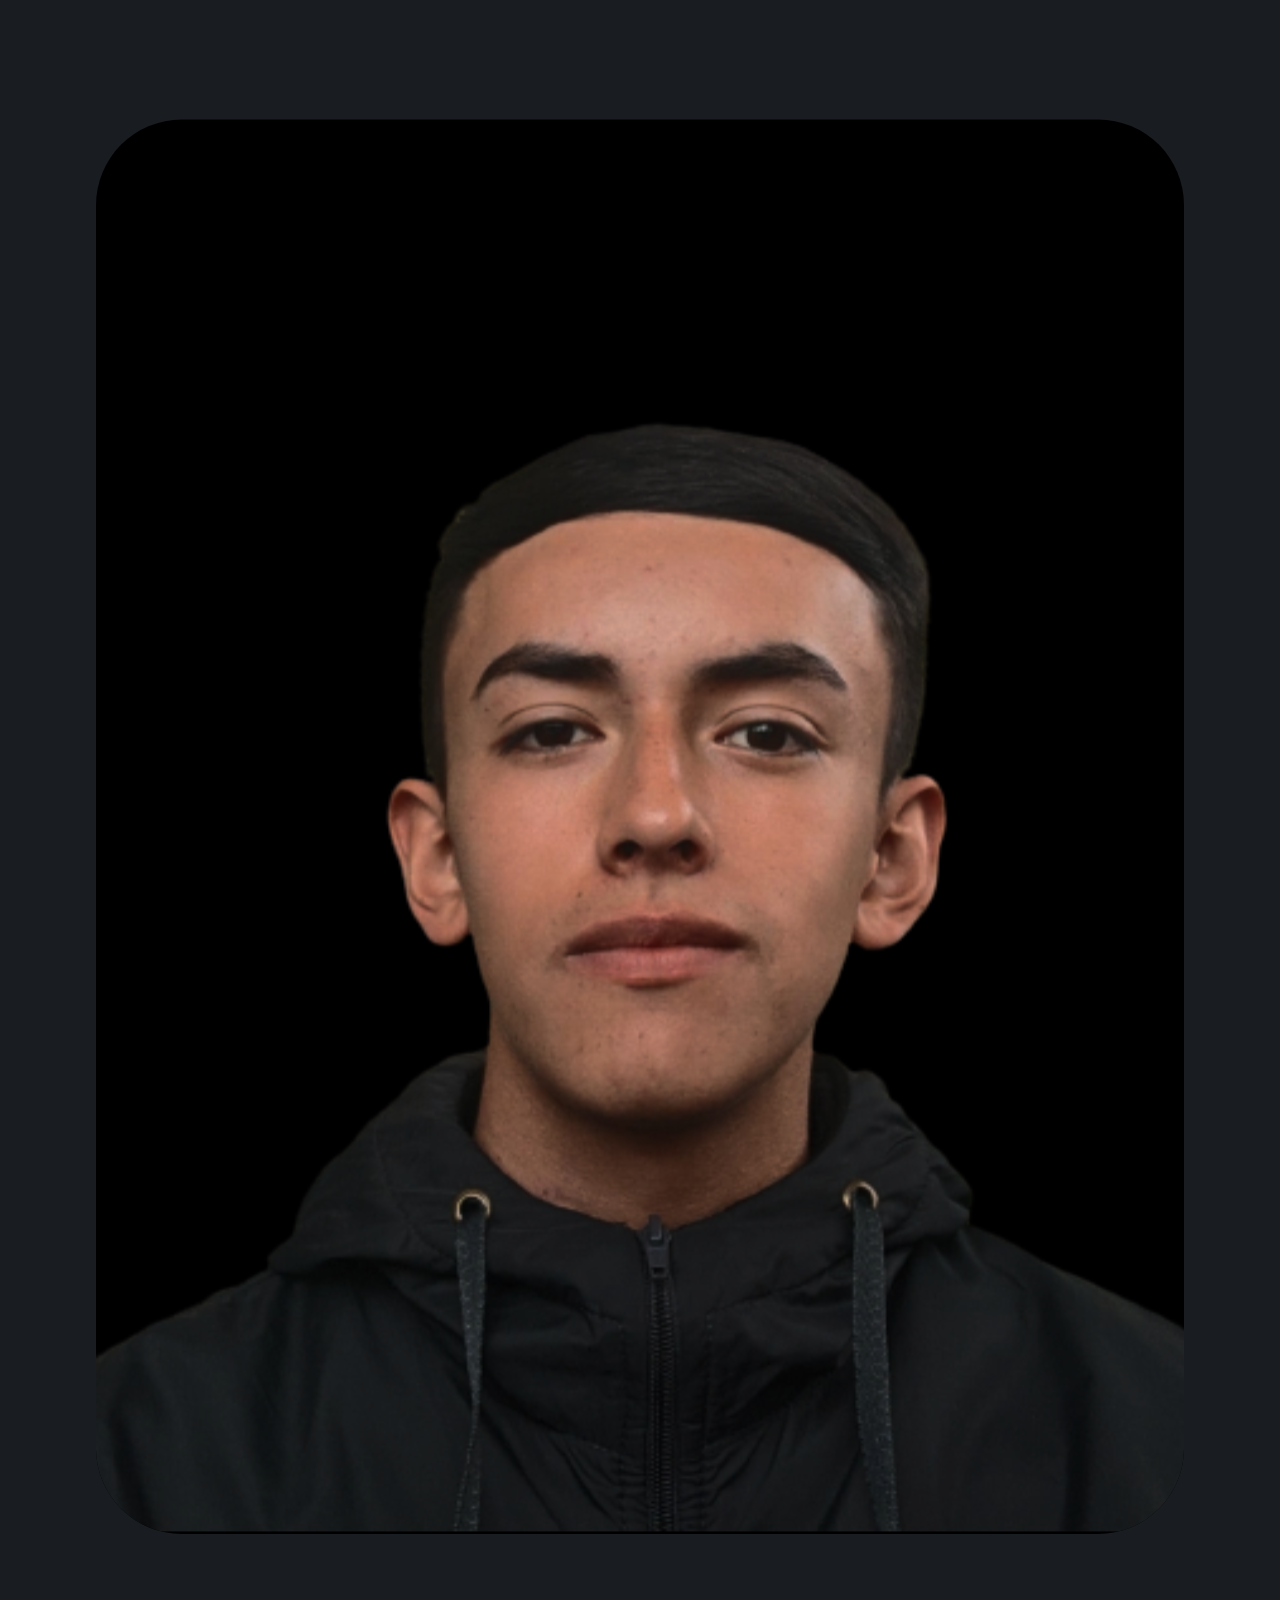
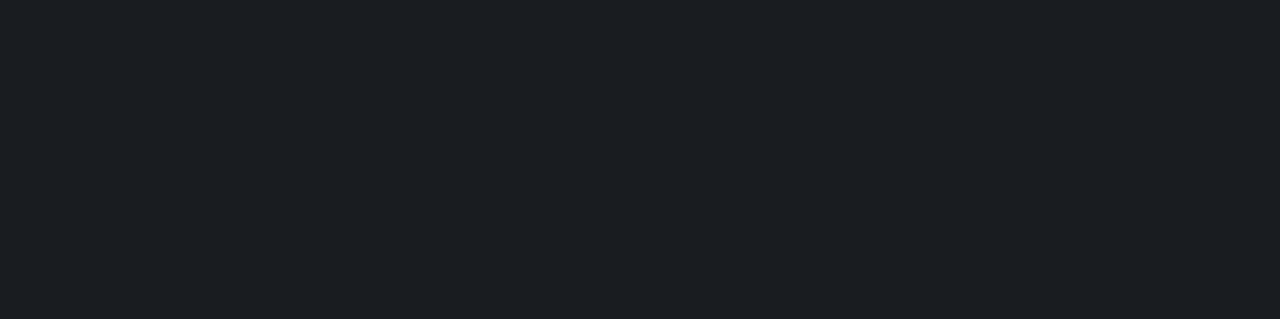
<file: index.html>
<!DOCTYPE html>
<html lang="en">
  <head>
    <meta charset="UTF-8" />
    <meta name="viewport" content="width=device-width, initial-scale=1.0" />
    <title>Mi Portafolio</title>
    <link rel="icon" href="medios/maletin.ico"/>
    <link
      href="https://cdn.jsdelivr.net/npm/bootstrap@5.3.1/dist/css/bootstrap.min.css"
      rel="stylesheet"
      integrity="sha384-4bw+/aepP/YC94hEpVNVgiZdgIC5+VKNBQNGCHeKRQN+PtmoHDEXuppvnDJzQIu9"
      crossorigin="anonymous"
    />
    <link href="https://cdn.jsdelivr.net/npm/bootstrap@5.3.1/dist/css/bootstrap.min.css" rel="stylesheet" integrity="sha384-4bw+/aepP/YC94hEpVNVgiZdgIC5+VKNBQNGCHeKRQN+PtmoHDEXuppvnDJzQIu9" crossorigin="anonymous">
    <link href="https://unpkg.com/aos@2.3.1/dist/aos.css" rel="stylesheet">
    <link id="fileCss" rel="stylesheet" href="css/style.css" />
  </head>
  <body>

    <section>

<!-- NAV PARA RESPONSIVE -->
      <nav class="navbar navbar-dark bg-dark fixed-top">
        <div class="container-fluid">
          <a class="navbar-brand" href="#">MI PORTAFOLIO</a>
          <button class="navbar-toggler" type="button" data-bs-toggle="offcanvas" data-bs-target="#offcanvasDarkNavbar" aria-controls="offcanvasDarkNavbar" aria-label="Toggle navigation">
            <span class="navbar-toggler-icon"></span>
          </button>
          <div class="offcanvas offcanvas-end text-bg-dark" tabindex="-1" id="offcanvasDarkNavbar" aria-labelledby="offcanvasDarkNavbarLabel">
            <div class="offcanvas-header">
              <h5 class="offcanvas-title" id="offcanvasDarkNavbarLabel">Franklin Cortés</h5>
              <button type="button" class="btn-close btn-close-white" data-bs-dismiss="offcanvas" aria-label="Close"></button>
            </div>
            <div class="offcanvas-body">
              <ul class="navbar-nav justify-content-end flex-grow-1 pe-3">
                <li class="nav-item">
                  <a class="nav-link active" aria-current="page" href="#">Home</a>
                </li>
                <li class="nav-item">
                  <a class="nav-link" href="sobre_mi.html">Sobre Mí</a>
                </li>
                <li class="nav-item">
                  <a class="nav-link" href="portafolio.html">Portafolio</a>
                </li>
                <li class="nav-item">
                  <a class="nav-link" href="contacto.html">Contacto</a>
                </li>
                <li class="nav-item dropdown">
                  <a class="nav-link dropdown-toggle" href="#" role="button" data-bs-toggle="dropdown" aria-expanded="false">
                    Cambiar tema
                  </a>
                  <ul class="dropdown-menu">
                    <li><button onclick="principal()" class="dropdown-item">Principal</a></li>
                    <li><button onclick="azul()" class="dropdown-item">Azul</a></li>
                    <li><button onclick="rojo()" class="dropdown-item">Rojo</a></li>
                      <li><button onclick="index_claro()" class="dropdown-item">Claro</a></li>
                  </ul>
                </li>


            </div>
          </div>
        </div>
      </nav>
<!-- FIN DE NAV PARA RESPONSIVE -->


      <div class="container-fluid ">
        
        <div class="row fila_home">
          <div class="col-xl-5 div_foto" data-aos="zoom-out" data-aos-duration="1500">
            <img src="medios/foto.svg" alt="foto personal" class="foto"/>
          </div>

          <div class="col-xl-6 info-home container-fluid" data-aos="fade-right">
            <h1>FRANKLIN CORTÉS.</h1>
            <h2>Desarrollador Web</h2>
            <p>
                Soy un desarrollador web junior ubicado en Bogotá, enfocado en diseñar y desarrollar experiencias limpias y amigables para el usuario. Mi objetivo principal es crear sitios web y aplicaciones que sean atractivos visualmente, fáciles de usar y proporcionen una experiencia positiva a los usuarios. Estoy apasionado por aprender nuevas tecnologías y técnicas de diseño para mejorar mis habilidades y mantenerme al tanto de las últimas tendencias en el mundo del desarrollo web.
            </p>
    
            <a href="sobre_mi.html">
              <button>
                <b>MÁS SOBRE MI</b>
              </button>
            </a>
          </div>

          <div class="botones">
            <!-- CAMBIAR TEMA O COLORES PROFESOR -->
            <div class="tema-color">
              <button class="open-panel" onclick="activarPanel()"><img src="medios/cambiar_tema.svg" alt=""></button>
              <div class="cont-colores">
                  <button onclick="principal()"></button>
                  <button onclick="index_claro()"></button>
              </div>
            </div>

<!-- FIN DE CAMBIAR TEMA O COLORES PROFESOR -->
            <a href="#"><img src="medios/home_hover.svg" alt="boton home" class="btn_medios"></a>
            <a href="sobre_mi.html"><img src="medios/sobremi_claro.svg" alt="boton sobre mi" class="btn_medios"></a>
            <a href="portafolio.html"><img src="medios/portafolio_claro.svg" alt="boton portafolio" class="btn_medios"></a>
            <a href="contacto.html"><img src="medios/contacto_claro.svg" alt="boton contacto" class="btn_medios"></a>
          </div>
        </div>

      </div>
    </section>


    <script src="https://cdn.jsdelivr.net/npm/bootstrap@5.3.1/dist/js/bootstrap.bundle.min.js" integrity="sha384-HwwvtgBNo3bZJJLYd8oVXjrBZt8cqVSpeBNS5n7C8IVInixGAoxmnlMuBnhbgrkm" crossorigin="anonymous"></script>
    <script src="https://unpkg.com/aos@2.3.1/dist/aos.js"></script>
    <script src="js/main.js"></script>

    
  </body>
</html>
</file>
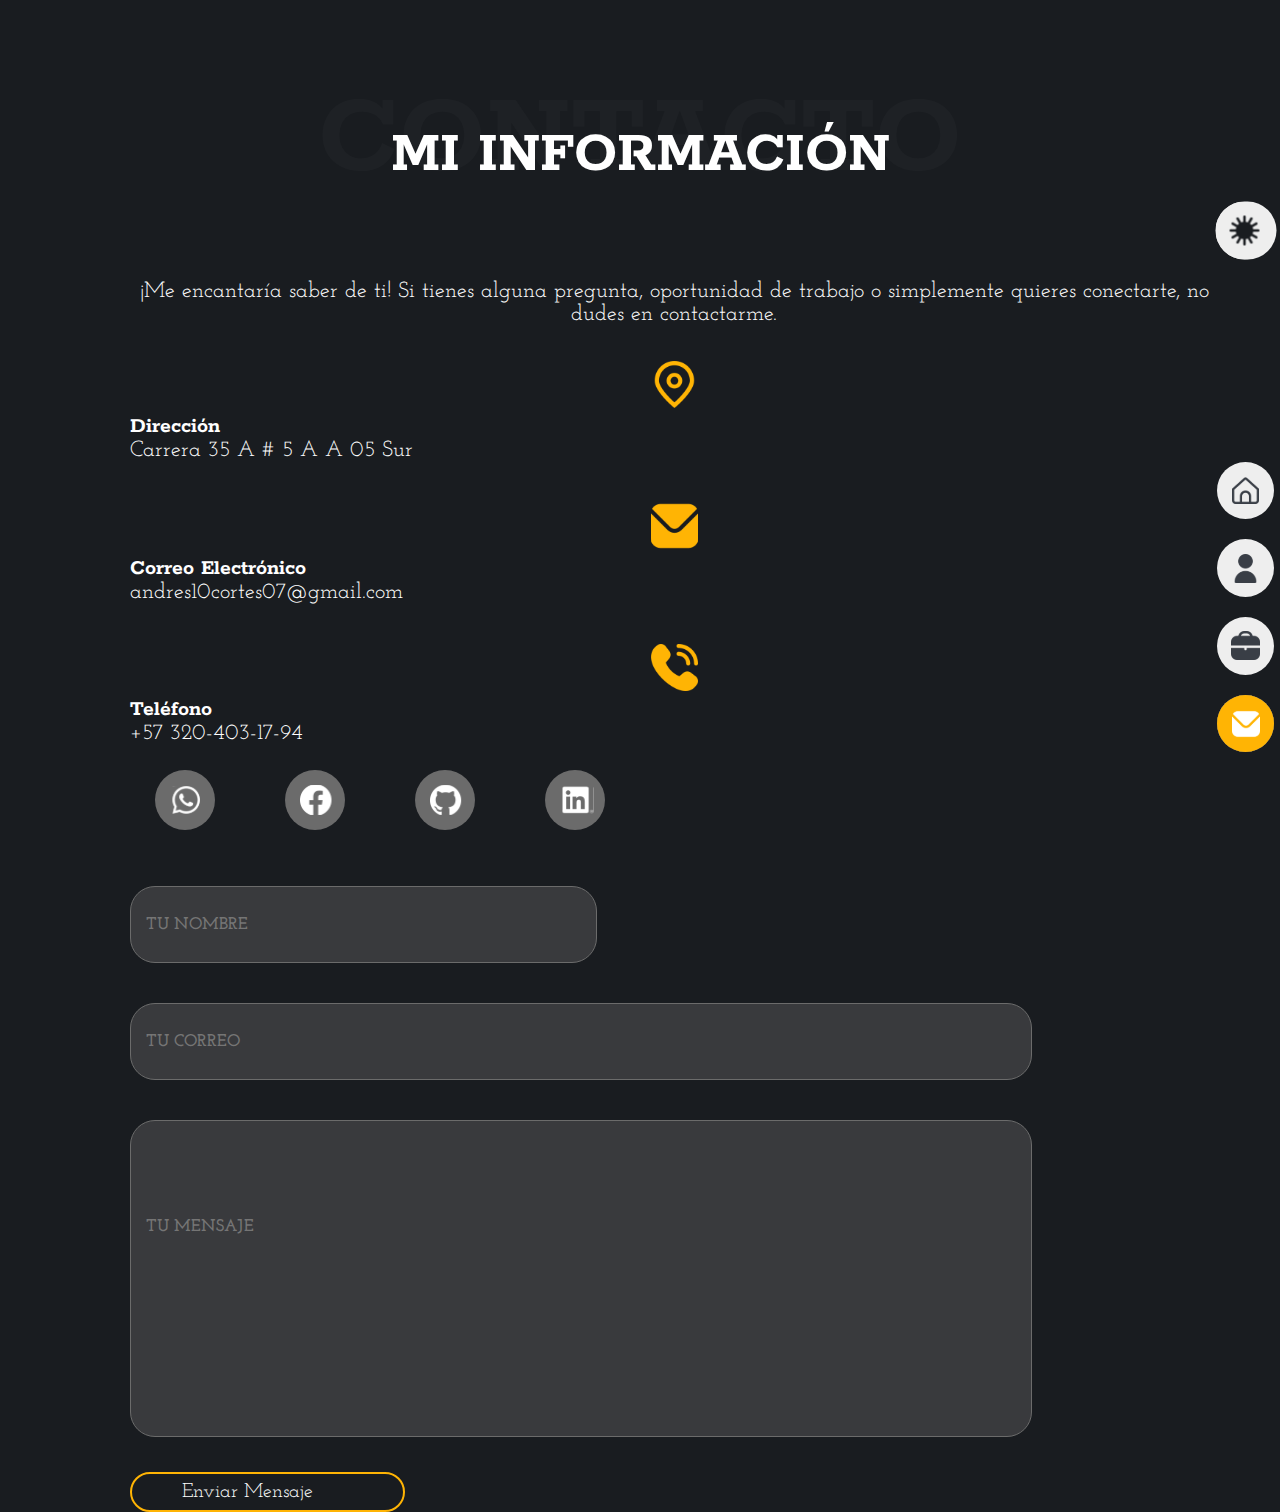
<file: contacto.html>
<!DOCTYPE html>
<html lang="en">
  <head>
    <meta charset="UTF-8" />
    <meta name="viewport" content="width=device-width, initial-scale=1.0" />
    <title>Mi Portafolio</title>
    <link rel="icon" href="medios/maletin.ico"/>
    <link
      href="https://cdn.jsdelivr.net/npm/bootstrap@5.3.1/dist/css/bootstrap.min.css"
      rel="stylesheet"
      integrity="sha384-4bw+/aepP/YC94hEpVNVgiZdgIC5+VKNBQNGCHeKRQN+PtmoHDEXuppvnDJzQIu9"
      crossorigin="anonymous"
    />
    <link href="https://cdn.jsdelivr.net/npm/bootstrap@5.3.1/dist/css/bootstrap.min.css" rel="stylesheet" integrity="sha384-4bw+/aepP/YC94hEpVNVgiZdgIC5+VKNBQNGCHeKRQN+PtmoHDEXuppvnDJzQIu9" crossorigin="anonymous">
    <link id="fileCss" rel="stylesheet" href="css/style.css" />
  </head>
  <body>

    
<!-- NAV PARA RESPONSIVE -->
<nav class="navbar navbar-dark bg-dark fixed-top">
  <div class="container-fluid">
    <a class="navbar-brand" href="#">MI PORTAFOLIO</a>
    <button class="navbar-toggler" type="button" data-bs-toggle="offcanvas" data-bs-target="#offcanvasDarkNavbar" aria-controls="offcanvasDarkNavbar" aria-label="Toggle navigation">
      <span class="navbar-toggler-icon"></span>
    </button>
    <div class="offcanvas offcanvas-end text-bg-dark" tabindex="-1" id="offcanvasDarkNavbar" aria-labelledby="offcanvasDarkNavbarLabel">
      <div class="offcanvas-header">
        <h5 class="offcanvas-title" id="offcanvasDarkNavbarLabel">Franklin Cortés</h5>
        <button type="button" class="btn-close btn-close-white" data-bs-dismiss="offcanvas" aria-label="Close"></button>
      </div>
      <div class="offcanvas-body">
        <ul class="navbar-nav justify-content-end flex-grow-1 pe-3">
          <li class="nav-item">
            <a class="nav-link" aria-current="page" href="index.html">Home</a>
          </li>
          <li class="nav-item">
            <a class="nav-link" href="sobre_mi.html">Sobre Mí</a>
          </li>
          <li class="nav-item">
            <a class="nav-link" href="portafolio.html">Portafolio</a>
          </li>
          <li class="nav-item">
            <a class="nav-link active" href="contacto.html">Contacto</a>
          </li>
          <li class="nav-item dropdown">
            <a class="nav-link dropdown-toggle" href="#" role="button" data-bs-toggle="dropdown" aria-expanded="false">
              Cambiar tema
            </a>
            <ul class="dropdown-menu">
              <li><button onclick="principal()" class="dropdown-item">Principal</a></li>
              <li><button onclick="azul()" class="dropdown-item">Azul</a></li>
              <li><button onclick="rojo()" class="dropdown-item">Rojo</a></li>
                <li><button onclick="contacto_claro()" class="dropdown-item">Claro</a></li>
            </ul>
          </li>
      </div>
    </div>
  </div>
</nav>
<!-- FIN DE NAV PARA RESPONSIVE -->


    <div class="container titulos">
      <h2 id="fondo">CONTACTO</h2>
      <h3 id="frente">MI INFORMACIÓN</h3>
    </div>

    <!-- Seccion para seccion de botones de navegacion -->
    <section>
      <div class="botones" style="margin-top: -200px; margin-left: 93.5%">
        <div class="tema-color">
          <button class="open-panel" onclick="activarPanel()"><img src="medios/cambiar_tema.svg" alt=""></button>
          <div class="cont-colores">
              <button onclick="principal()"></button>
              <button onclick="contacto_claro()"></button>
          </div>
        </div>

        <a href="index.html">
          <img
            src="medios/home_claro.svg"
            alt="boton home"
            class="btn_medios"
          />
        </a>

        <a href="sobre_mi.html">
          <img
            src="medios/sobremi_claro.svg"
            alt="boton sobre mi"
            class="btn_medios"
          />
        </a>

        <a href="portafolio.html">
          <img
            src="medios/portafolio_claro.svg"
            alt="boton portafolio"
            class="btn_medios"
          />
        </a>

        <img
          src="medios/contacto_hover.svg"
          alt="boton contacto"
          class="btn_medios"
        />
      </div>
    </section>

    <!-- Seccion de contacto -->
    <section class="contacto container-fluid">
      <div class="row">
        <div class="col-12 col-sm-12 col-md-5">
            <div class="row">
                <div class="col-12 col-sm-12 col-md-12">
                <p>¡Me encantaría saber de ti! Si tienes alguna pregunta, oportunidad
                de trabajo o simplemente quieres conectarte, no dudes en
                contactarme.</p>
                </div>
            </div>
            <div class="row filas_info">
                <div class="col-2 col-sm-2 col-md-2">
                    <img src="medios/ubicacion.svg" alt="">
                </div>
                <div class="col-10 col-sm-10 col-md-10 txt_info">
                    <h4>Dirección</h4>
                    <p>Carrera 35 A # 5 A A 05 Sur</p>
                </div>
            </div>
            <div class="row filas_info">
                <div class="col-2 col-sm-2 col-md-2">
                    <img src="medios/mail.svg" alt="">
                </div>
                <div class="col-10 col-sm-10 col-md-10 txt_info">
                    <h4>Correo Electrónico</h4>
                    <p>andres10cortes07@gmail.com</p>
                </div>
            </div>
            <div class="row filas_info">
                <div class="col-2 col-sm-2 col-md-2">
                    <img src="medios/telefono.svg" alt="">
                </div>
                <div class="col-10 col-sm-10 col-md-10 txt_info">
                    <h4>Teléfono</h4>
                    <p>+57 320-403-17-94</p>
                </div>
            </div>

            <div class="row">
                <div class="col-12 col-sm-12 col-md-12 redes">
                    <a href="https://wa.link/a8g7vl" target="_blank"><img src="medios/whatsapp.svg" alt=""></a>
                    <a href="https://www.facebook.com/profile.php?id=100091827021240&mibextid=ZbWKwL" target="_blank"><img src="medios/facebook.svg" alt=""></a>
                    <a href="https://github.com/andres10cortes07" target="_blank"><img src="medios/github.svg" alt=""></a>
                    <a href="https://linkedin.com/in/franklin-cortés-840a2318b" target="_blank"><img src="medios/linkedin.svg" alt=""></a>
                </div>
            </div>
        </div>

        <div class="col-12 col-sm-12 col-md-7">
          <div class="row">
            <div class="col-12 col-md-12 form_cntn">
              <form action="https://formspree.io/f/mrgnpbpr" method="POST">
                <input type="text" placeholder="TU NOMBRE" name="nombre" class="nombre_form" required>
                <input type="email" placeholder="TU CORREO" name="correo" class="correo" required>
                <input type="textarea" placeholder="TU MENSAJE" name="mensaje" class="mensaje" required>
                <button type="submit">Enviar Mensaje</button>
                <input type="hidden" name="_next" value="https://andres10cortes07.github.io/MiPortafolio/">
                <input type="hidden" name="_captcha" value="false">
              </form>
            </div>
          </div>
        </div>
      </div>

    </section>
    <script src="https://cdn.jsdelivr.net/npm/bootstrap@5.3.1/dist/js/bootstrap.bundle.min.js" integrity="sha384-HwwvtgBNo3bZJJLYd8oVXjrBZt8cqVSpeBNS5n7C8IVInixGAoxmnlMuBnhbgrkm" crossorigin="anonymous"></script>
    <script src="https://unpkg.com/aos@2.3.1/dist/aos.js"></script>
    <script src="js/main.js"></script>
  </body>
</html>
</file>
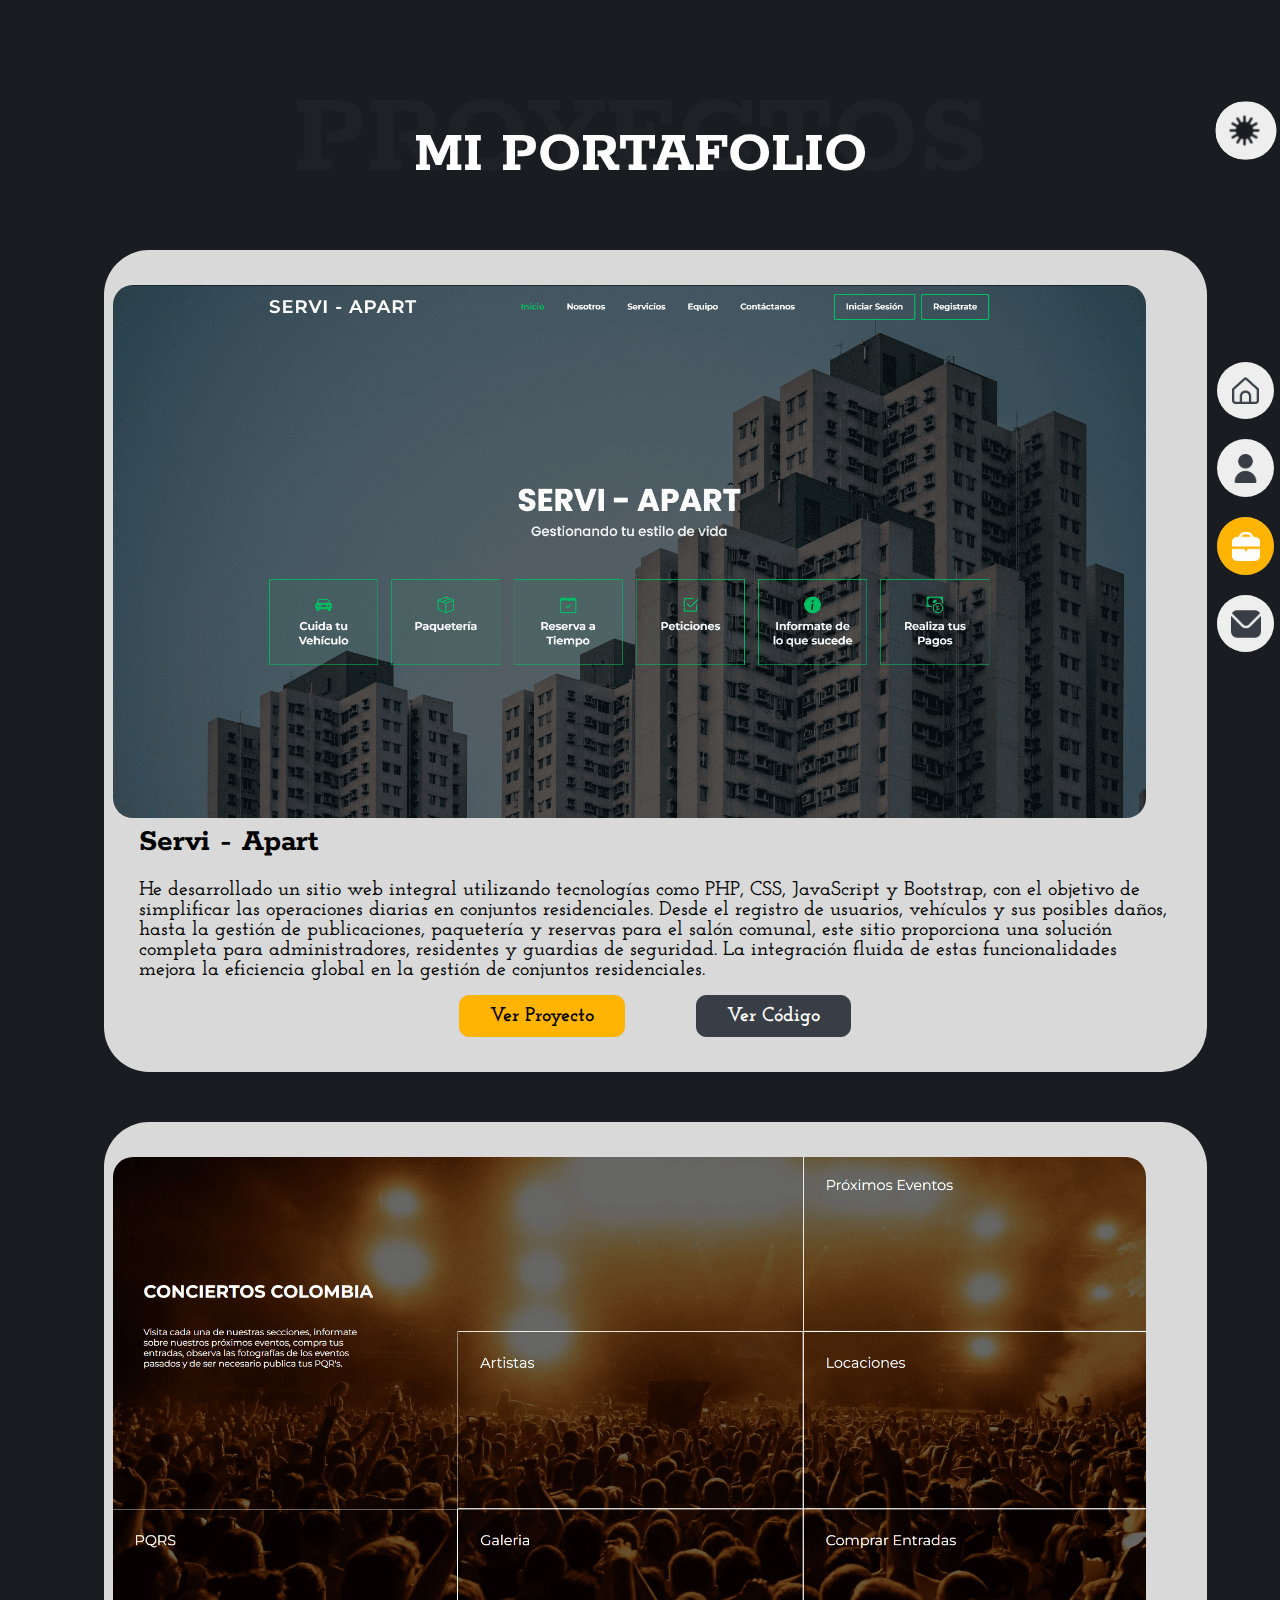
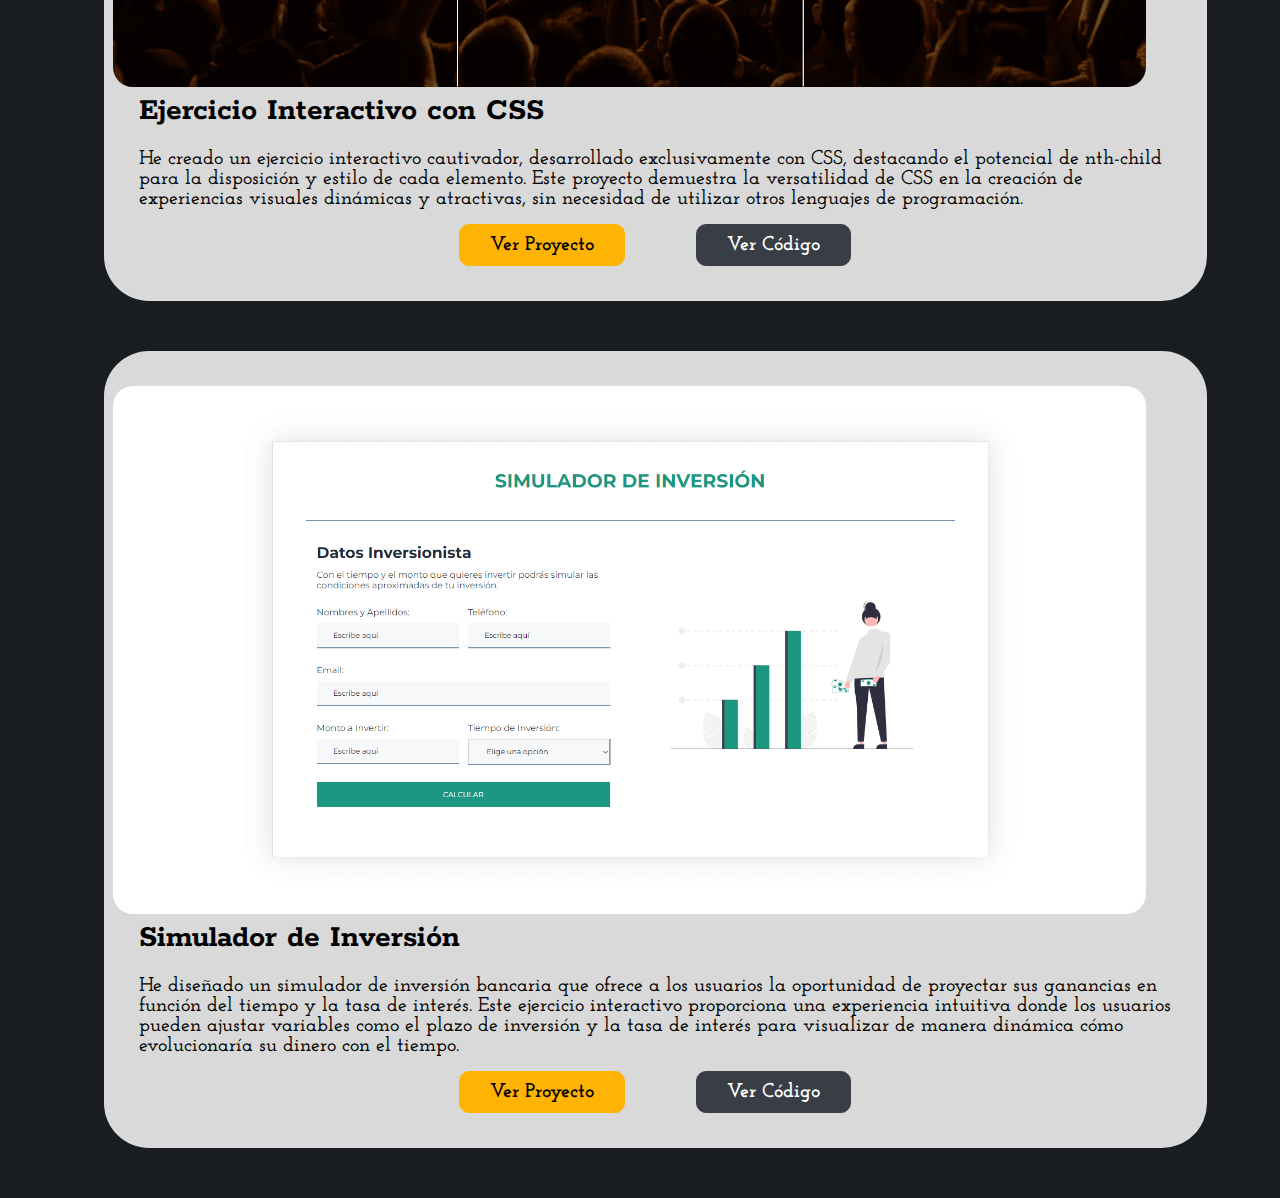
<file: portafolio.html>
<!DOCTYPE html>
<html lang="en">
  <head>
    <meta charset="UTF-8" />
    <meta name="viewport" content="width=device-width, initial-scale=1.0" />
    <title>Mi Portafolio</title>
    <link rel="icon" href="medios/maletin.ico"/>
    <link
      href="https://cdn.jsdelivr.net/npm/bootstrap@5.3.1/dist/css/bootstrap.min.css"
      rel="stylesheet"
      integrity="sha384-4bw+/aepP/YC94hEpVNVgiZdgIC5+VKNBQNGCHeKRQN+PtmoHDEXuppvnDJzQIu9"
      crossorigin="anonymous"
    />
    <link href="https://cdn.jsdelivr.net/npm/bootstrap@5.3.1/dist/css/bootstrap.min.css" rel="stylesheet" integrity="sha384-4bw+/aepP/YC94hEpVNVgiZdgIC5+VKNBQNGCHeKRQN+PtmoHDEXuppvnDJzQIu9" crossorigin="anonymous">
    <link id="fileCss" rel="stylesheet" href="css/style.css" />
    
  </head>
  <body>

    <!-- NAV PARA RESPONSIVE -->
<nav class="navbar navbar-dark bg-dark fixed-top">
  <div class="container-fluid">
    <a class="navbar-brand" href="#">MI PORTAFOLIO</a>
    <button class="navbar-toggler" type="button" data-bs-toggle="offcanvas" data-bs-target="#offcanvasDarkNavbar" aria-controls="offcanvasDarkNavbar" aria-label="Toggle navigation">
      <span class="navbar-toggler-icon"></span>
    </button>
    <div class="offcanvas offcanvas-end text-bg-dark" tabindex="-1" id="offcanvasDarkNavbar" aria-labelledby="offcanvasDarkNavbarLabel">
      <div class="offcanvas-header">
        <h5 class="offcanvas-title" id="offcanvasDarkNavbarLabel">Franklin Cortés</h5>
        <button type="button" class="btn-close btn-close-white" data-bs-dismiss="offcanvas" aria-label="Close"></button>
      </div>
      <div class="offcanvas-body">
        <ul class="navbar-nav justify-content-end flex-grow-1 pe-3">
          <li class="nav-item">
            <a class="nav-link" aria-current="page" href="index.html">Home</a>
          </li>
          <li class="nav-item">
            <a class="nav-link" href="sobre_mi.html">Sobre Mí</a>
          </li>
          <li class="nav-item">
            <a class="nav-link active" href="portafolio.html">Portafolio</a>
          </li>
          <li class="nav-item">
            <a class="nav-link" href="contacto.html">Contacto</a>
          </li>
          <li class="nav-item dropdown">
            <a class="nav-link dropdown-toggle" href="#" role="button" data-bs-toggle="dropdown" aria-expanded="false">
              Cambiar tema
            </a>
            <ul class="dropdown-menu">
              <li><button onclick="principal()" class="dropdown-item">Principal</a></li>
              <li><button onclick="azul()" class="dropdown-item">Azul</a></li>
              <li><button onclick="rojo()" class="dropdown-item">Rojo</a></li>
                <li><button onclick="portafolio_claro()" class="dropdown-item">Claro</a></li>
            </ul>
          </li>
      </div>
    </div>
  </div>
</nav>
<!-- FIN DE NAV PARA RESPONSIVE -->


    <div class="container titulos">
      <h2 id="fondo">PROYECTOS</h2>
      <h3 id="frente">MI PORTAFOLIO</h3>
    </div>
    
    <!-- Seccion para seccion de botones de navegacion -->
    <section>
      <div class="botones" style="margin-top: -300px; margin-left: 93.5%">
        <div class="tema-color">
          <button class="open-panel" onclick="activarPanel()"><img src="medios/cambiar_tema.svg" alt=""></button>
          <div class="cont-colores">
              <button onclick="principal()"></button>
              <button onclick="portafolio_claro()"></button>
          </div>
        </div>
        

        <a href="index.html">
        <img src="medios/home_claro.svg" alt="boton home" class="btn_medios" />
        </a>

        <a href="sobre_mi.html">
        <img src="medios/sobremi_claro.svg" alt="boton sobre mi" class="btn_medios"/>
        </a>

        <a href="#">
        <img src="medios/portafolio_hover.svg" alt="boton portafolio" class="btn_medios"/>
        </a>

        <a href="contacto.html">
        <img src="medios/contacto_claro.svg" alt="boton contacto" class="btn_medios"/>
        </a>

      </div>
    </section>

    <!-- Seccion de proyectos -->
    <section class="portafolio container-fluid">
      <div class="row linea1 d-flex">
        <div class="col-12">
          <div class="fila row align-items-center">
            <div class="col-12 col-sm-12 col-md-12 col-lg-5 col-xl-5" >
              <img src="medios/servi.png" alt="">
            </div>
            <div class="col-12 col-sm-12 col-md-12 col-lg-7 col-xl-7 text-start">
              <h3>Servi - Apart</h3>
              <p>He desarrollado un sitio web integral utilizando tecnologías como PHP, CSS, JavaScript y Bootstrap, 
                con el objetivo de simplificar las operaciones diarias en conjuntos residenciales. Desde el registro 
                de usuarios, vehículos y sus posibles daños, hasta la gestión de publicaciones, paquetería y reservas para el salón comunal, 
                este sitio proporciona una solución completa para administradores, residentes y guardias de seguridad. 
                La integración fluida de estas funcionalidades mejora la eficiencia global en la gestión de conjuntos residenciales.</p>
              
                <a href="http://servi-apart.byethost24.com/" target="_blank"><button class="v_pro">Ver Proyecto</button></a>
                <a href="https://github.com/25031000/servi-apart" target="_blank"><button class="v_cod">Ver Código</button></a>
            </div>
          </div>

          <div class="fila row align-items-center">
            <div class="col-12 col-sm-12 col-md-12 col-lg-5 col-xl-5" >
              <img src="medios/conciertos.png" alt="">
            </div>
            <div class="col-12 col-sm-12 col-md-12 col-lg-7 col-xl-7 text-start">
              <h3>Ejercicio Interactivo con CSS</h3>
              <p>He creado un ejercicio interactivo cautivador, desarrollado exclusivamente con CSS, 
                destacando el potencial de nth-child para la disposición y estilo de cada elemento. 
                Este proyecto demuestra la versatilidad de CSS en la creación de experiencias visuales 
                dinámicas y atractivas, sin necesidad de utilizar otros lenguajes de programación.</p>
              
                <a href="https://andres10cortes07.github.io/Conciertos/" target="_blank"><button class="v_pro">Ver Proyecto</button></a>
                <a href="https://github.com/andres10cortes07/Conciertos" target="_blank"><button class="v_cod">Ver Código</button></a>
            </div>
          </div>

          <div class="fila row align-items-center">
            <div class="col-12 col-sm-12 col-md-12 col-lg-5 col-xl-5" >
              <img src="medios/inversion.png" alt="">
            </div>
            <div class="col-12 col-sm-12 col-md-12 col-lg-7 col-xl-7 text-start">
              <h3>Simulador de Inversión</h3>
              <p>He diseñado un simulador de inversión bancaria que ofrece a los usuarios la 
                oportunidad de proyectar sus ganancias en función del tiempo y la tasa de interés. 
                Este ejercicio interactivo proporciona una experiencia intuitiva donde los usuarios 
                pueden ajustar variables como el plazo de inversión y la tasa de interés para 
                visualizar de manera dinámica cómo evolucionaría su dinero con el tiempo.</p>
              
                <a href="https://andres10cortes07.github.io/Simulador-Inversion/" target="_blank"><button class="v_pro">Ver Proyecto</button></a>
                <a href="https://github.com/andres10cortes07/Simulador-Inversion" target="_blank"><button class="v_cod">Ver Código</button></a>
            </div>
          </div>
        </div>

        
      </div>
    </section>


    <script src="https://cdn.jsdelivr.net/npm/bootstrap@5.3.1/dist/js/bootstrap.bundle.min.js" integrity="sha384-HwwvtgBNo3bZJJLYd8oVXjrBZt8cqVSpeBNS5n7C8IVInixGAoxmnlMuBnhbgrkm" crossorigin="anonymous"></script>
    <script src="https://unpkg.com/aos@2.3.1/dist/aos.js"></script>
    <script src="js/main.js"></script>
  
  </body>
</html>
</file>
<file: css/style.css>
@import url('https://fonts.googleapis.com/css2?family=Dosis:wght@300&family=Fugaz+One&family=Josefin+Slab:wght@100;200;300;400;500;600;700&family=Montserrat:ital,wght@0,100;0,200;0,300;0,400;0,500;0,600;1,100;1,200;1,300;1,400;1,500&family=Open+Sans:wght@500&family=Poppins:wght@100;200;300;400;500&family=Rokkitt:wght@100;200;300;400;500&display=swap');
@import url('https://fonts.googleapis.com/css2?family=Dosis:wght@300&family=Fugaz+One&family=Josefin+Slab:wght@100;200;300;400;500;600&family=Montserrat:ital,wght@0,100;0,200;0,300;0,400;0,500;0,600;1,100;1,200;1,300;1,400;1,500&family=Open+Sans:wght@500&family=Poppins:wght@100;200;300;400;500&family=Rokkitt:wght@100;200;300;400;500&display=swap');



* {
    margin: 0;
    padding: 0;
    font-family: 'Josefin Slab', serif;
}

body {
    background-color: #191C20;
    color: white;
}

h1, h2, h3, h4, h5, h6 {
    font-family: 'Rokkitt', serif;
}

/* CAMBIAR TEMA O COLORES PROFESOR */

.tema-color{
    z-index: 99;
    background-color: transparent;
    margin: 20px;
    margin-top: 80px;
    margin-bottom: 200px;
}

.cont-colores{
    width: 100px;
    padding: 20px 0;
    background: transparent;
    text-align: center;
    position: absolute;
    right: -130px;
    top: 140px;
    transition: 1s;
}

.cont-colores.active{
    right: -15px;
}

.open-panel{
    border-radius: 50px;
    color: white;
    transform: rotate(-90deg);
    position: relative;
    transition: 1s;
    border: none;
}


.cont-colores button{
    width: 30px;
    height: 30px;
    display: block;
    color: transparent;
    border-radius: 40px;
    margin: 10px auto;
    border: 3px solid rgb(255, 255, 255);
    transition: .5s;
}

.cont-colores button:hover{
    transform: translateX(5px);
    transition: .5s;
}

.cont-colores button:nth-child(1){
    background: #191c20;
}

.cont-colores button:nth-child(2){
    background: #eee;
}


.dropdown-menu {
    background-color: #191c2079;
    font-size: 15px;
}

.dropdown-item {
    color: #ffffff;
}

/* FIN DE CAMBIAR TEMA O COLORES PROFESOR */

.forma {
    position: absolute;
    margin-top: -100px;
    margin-left: 0;
    height: 950px;
}

section {
    box-sizing: content-box;
    margin: 0 auto;
    margin-top: 80px;
    height: 100%;
    width: 100%;
}

.div_foto {
    display: flex;
    justify-content: center;
}

.foto {
    height: 100%;
    width: 75%;
    max-width: 100%;
    text-align: center;
}

.fila_home {
    height: 100%;
}

.info-home {
    align-items: center;
    height: 100%;
    margin-left: 0;
    padding-top: 120px;
    padding-right: 60px;
    padding-left: 0;
}

.info-home h1{
    font-size: 70px;
    font-weight: 400;
    color: #FFB404;
    /* margin-top: 15%; */
}

.info-home h2{
    font-size: 70px;
    font-weight: 200;
    margin-top: -20px;
}

.info-home p{
    font-size: 25px;
    margin-top: 40px;
}

.info-home button{
    background-color: #191C20;
    border: 2px solid #FFB404;
    border-radius: 50px;
    color: white;
    margin-top: 35px;
    padding: 15px;
    padding-left: 50px;
    padding-right: 50px;
    box-sizing: content-box;
}

.info-home button:hover{
    background-color: #FFB404;
}

.tema {
    margin: 20px;
    margin-bottom: 250px;
    margin-top: 0;
}

.btn_medios {
    display: block;
    margin: 20px;
}

.botones {
    position: fixed;
    margin-left: 93%;
    width: 5%;
    border: none;
    z-index: 1000;
}

.titulos {
    justify-content: center;
    display: flex;
    align-items: center;
    height: 200px;
}

#fondo {
    font-size: 120px;
    color: #ffffff06;
}

#frente {
    font-size: 60px;
    color: #ffffff;
    position: absolute;
    line-height: 0;
    margin-top: 29px;
}

.info_per {
    margin-left: 130px;
    margin-top: -70px;
    width: 80%;
    padding-bottom: 50px;
    border-bottom: #292929 1px solid;
}

.info_per .txt {
    font-size: 22px;
    padding: 10px;
    margin-top: 20px;
    border: #464646 1px solid;
}

.datos {
    margin-top: 40px;
    font-family: 'Josefin Slab', serif;
    font-size: 23px;
    font-weight: 600;
}

.datos h4 {
    font-size: 24px;
    color: #6B6B6B;
}

.btn_mi {
    text-align: center;
}

.btn_mi button{
    background-color: #000000;
    border: 2px solid #FFB404;
    border-radius: 50px;
    color: white;
    margin-top: 30px;
    margin-left: 125px;
    padding: 15px;
    padding-left: 50px;
    padding-right: 90px;
}

.btn_mi button:hover{
    background-color: #FFB404;
    border: 2px solid #FFB404;
}


.perfil {
    margin-left: 130px;
    margin-top: 25px;
    text-align: left;
    align-items: center;
    width: 80%;
    border-bottom: #292929 1px solid;
    font-size: 22px;
}

.perfil h3 {
    margin-top: 20px;
    margin-bottom: 20px;
}

.perfil img {
    margin: 0 auto;
    height: 300px;
    margin-left: 50px;
}

.txt {
    border: #6B6B6B 1px solid;
    padding: 5px 50px 0px 50px;
    display: flex;
    justify-content: center;
    align-items: center;
}

.exp_laboral {
    margin-left: 130px;
    margin-top: 25px;
    text-align: left;
    align-items: center;
    width: 85%;
    border-bottom: #292929 1px solid;
    font-size: 22px;
}

.exp_laboral h3 {
    margin-top: 30px;
    text-align: center;
}

.fecha {
    background: #6B6B6B;
    border-radius: 5px;
    width: 11%;
}

.nombre_titulo {
    font-weight: 800;
    padding: 0;
    margin: 20px 0 10px 0;
}

.desc_titulo {
    padding: 0;
    margin: 5px 0 5px 0;
}

.item {
    margin-top: 20px;
}


.estudios {
    margin-left: 130px;
    margin-top: 25px;
    text-align: left;
    align-items: center;
    width: 85%;
    border-bottom: #292929 1px solid;
    font-size: 22px;
}

.estudios h3 {
    margin-top: 30px;
    text-align: center;
}

.fecha_estudio {
    background: #6B6B6B;
    border-radius: 5px;
    width: 11%;
}

.estudio {
    font-weight: 800;
    padding: 0;
    margin: 20px 0 10px 0;
}

.desc_estudio {
    padding: 0;
    margin: 5px 0 5px 0;
}

.item {
    margin-top: 40px;
}

.habilidades {
    margin-left: 130px;
    margin-top: 25px;
    text-align: center;
    align-items: center;
    width: 85%;
    font-size: 22px;
}

.habilidades h3 {
    margin-bottom: 50px;
    margin-top: 35px;
}

.habilidades h4 {
    margin-top: 35px;
    font-size: 30px;
}

footer {
    height: 160px;
    background-color: #6b6b6b39;
    border-top: #6B6B6B 1px solid;
    font-size: 18px;
}

.nombre {
    border-right: #ffffff 1px solid;
    height: 120px;
    margin-top: 25px;
    display: flex;
    align-items: center;
    justify-content: center;
}

.copy {
    height: 160px;
    display: flex;
    align-items: center;
    justify-content: left;
    padding-left: 50px;
}

.soporte {
    height: 160px;
    display: grid;
}


.container_btns {
    padding: 0;
    margin-top: 35px;
}

.btn_footer {
    margin: 15px 15px 0 0;
    display: inline;
}

.portafolio {
    margin-left: 130px;
    margin-top: -20px;
    text-align: center;
    align-items: center;
    width: 85%;
    font-size: 22px;
}

.linea1 {
    padding: 20px;
}

.linea2 {
    padding: 20px;
    margin-top: 15px;
}

.txt_info {
    text-align: left;
}

.portafolio p {
    text-align: left;
}


.contacto {
    margin-left: 130px;
    margin-top: -20px;
    text-align: center;
    align-items: center;
    width: 85%;
    font-size: 22px;
}

.filas_info {
    padding: 5px 0 5px 0;
    margin-top: 30px;
}

.redes {
    margin-top: 20px;
    display: flex;
    align-items: start;
}

.redes img{
    height: 60px;
    margin-left: 25px;
    margin-right: 45px;
}


form input{
    color: #ffffff;
    font-weight: 500;
    background-color:#6b6b6b65;
    border-radius: 25px;
    border: #6B6B6B 1px solid;
    display: flex;
    font-size: 17px;
    font-weight: 800;
}

.nombre_form {
    width: 40%;
    height: 45px;
    padding: 15px;
    margin-top: 50px;
}

.correo {
    width: 80%;
    height: 45px;
    margin-top: 40px;
    padding: 15px;
}

.mensaje {
    width: 80%;
    height: 180px;
    margin-top: 40px;
    padding: 15px;
    padding-bottom: 120px;
}

form button {
    background-color: #191C20;
    border: 2px solid #FFB404;
    display: block;
    border-radius: 50px;
    color: white;
    margin-top: 35px;
    padding: 8px;
    padding-left: 50px;
    padding-right: 90px;
    box-sizing: content-box;
    font-size: 20px;
}

form button:hover {
    background-color: #FFB404;
    font-weight: 800;
}


.navbar-brand {
    font-size: 20px;
    font-weight: 800;
    color: #FFB404;
}

.nav-link {
    font-size: 18px;
}

.active {
    color: #FFB404 !important   ; 
    font-weight: 700 !important;
}

.linea1 .fila:nth-child(1){
    background-color: #D9D9D9;
    border-radius: 45px;
    padding: 30px;
}

.linea1 .fila:nth-child(2){
    background-color: #D9D9D9;
    border-radius: 45px;
    padding: 30px;
    margin-top: 50px;
}

.linea1 .fila:nth-child(3){
    background-color: #D9D9D9;
    border-radius: 45px;
    padding: 30px;
    margin-top: 50px;
    margin-bottom: 50px;
}

.v_pro{
    border-radius: 10px;
    background: #FFB404;
    color: black;
    padding: 3px 30px;
    border: #FFB404 1px solid;
    font-weight: 900;
    font-size: 20px;
    margin-left: 50%;
    margin-top: 20px;
}

.v_cod{
    border-radius: 10px;
    background: #393E46;
    color: rgb(255, 255, 255);
    padding: 3px 40px;
    border: #393E46 1px solid;
    font-weight: 900;
    font-size: 20px;
}   

.fila div img {
    border-radius: 20px;
}

/* Resonsive smarthpone homee  */
@media screen and (max-width: 480px) {

    .botones {
        display: none;
    }

    .info-home {
        padding: 20px;
        text-align: center;
    }

    .info-home h1 {
        font-size: 35px;
        text-align: center;
    }

    .info-home h2 {
        font-size: 35px;
        margin-top: 3px;
        text-align: center;
    }

    .info-home p {
        font-size: 20px;
        text-align: justify;
    }

    .info-home button {
        font-size: 14px;
        margin-top: 15px;
        height: auto;
        margin-bottom: 20px;
    }

}




/* Resonsive tabletas home  */
@media screen and (min-width: 481px) and (max-width: 1199px) {
    .botones {
        display: none;
    }
    
    .foto {
        height: 100%;
        width: 40%;
    }

    .info-home {
        padding: 20px 40px;
        text-align: center;
    }

    .info-home h1 {
        font-size: 45px;
        text-align: center;
    }

    .info-home h2 {
        font-size: 45px;
        margin-top: 3px;
        text-align: center;
    }

    .info-home p {
        font-size: 23px;
        text-align: justify;
    }
}


/* Resonsive laptop home  */
@media screen and (min-width: 1200px) and (max-width: 1350px){
    .navbar {
        display: none;
    }

    .fila_home {
        height: 100%;
    }

    .info-home {
        padding-top: 0;
    }

    .foto {
        width: 85%;
        height: 80%;
    }

}

/* Responsive laptom home2 por estiramiento de la imagen*/
@media screen and (min-width: 1351px) and (max-width: 1400px){
    .navbar {
        display: none;
    }

    .foto {
        width: 85%;
        height: 80%;
        max-width: 85%;
        max-height: 90%;
    }
}

/* Responsive laptom home3 por estiramiento de la imagen*/
@media screen and (min-width: 1401px) and (max-width: 1600px){
    .navbar {
        display: none;
    }

    .foto {
        width: 80%;
        height: 90%;
    }
}

/* Responsive laptop home*/
@media screen and (min-width: 1601px){
    .navbar {
        display: none;
    }
}

/* Responsive smartphone sobremi */
@media screen and (max-width: 425px) {

    .botones {
        display: none;
    }

    .titulos {
        margin-top: 30px;
        width: 100%;
    }

    #fondo {
        font-size: 4em;
    }

    #frente {
        font-size: 2.3em;
        margin-top: 10px;
    }

    .info_per {
        margin-left: 25px;
        margin-top: -120px;
        padding: 15px;
        padding-bottom: 50px;
    }

    .info_per h3 {
        font-size: 20px;
    }

    .info_per .txt {
        font-size: 15px;
    }

    .info_per h4, p {
        font-size: 16px;
    }

    .btn_mi {
        margin-top: 15px;
    }

    .info_per button {
        margin: 0;
        font-size: 12px;
        padding: 15px;
    }

    .perfil {
        margin-left: 25px;
        padding: 15px;
        margin-top: -10px;
        padding-bottom: 10px;
    }

    .txt {
        padding: 10px;
    }
    
    .perfil img {
        margin-left: 0;
        margin-top: -20px;
        width: 100%;
    }

    .exp_laboral {
        margin-left: 25px;
        padding: 15px;
        font-size: 16px;
    }

    .exp_laboral h3{
        text-align: left;
        margin-top: -10px;
    }

    .exp_laboral img {
        display: none;
    }

    .fecha {
        width: 60px;
    }

    .estudios {
        margin-left: 25px;
        padding: 15px;
        font-size: 16px;
    }

    .estudios h3{
        text-align: left;
        margin-top: -10px;
    }

    .estudios img {
        display: none;
    }

    .fecha_estudio {
        width: 60px;
    }

    .habilidades {
        margin-left: 25px;
        padding: 15px;
        font-size: 16px;
    }

    .habilidades h3 {
        margin-top: 0px;
        margin-bottom: 15px;
        text-align: left;
    }

    .habilidades img {
        height: 180px;
        margin-top: 20px;
    }

    footer {
        font-size: 12px;
    }

    .nombre {
        font-size: 15px;
        padding: 15px;
    }

    .copy {
        display: none;
    }

    .soporte p{
        font-size: 13px;
        margin-left: 10px;
    }

    .container_btns {
        margin: 0;
        padding: 20px;
        margin-top: 20px;
    }

    .container_btns img{
        margin-right: 0;
    }
}




/* Responsive tablet sobremi */
@media screen and (min-width: 426px) and (max-width: 767px){
    
    .titulos {
        margin-top: 80px;
        width: 100%;
    }
    
    .botones {
        display: none;
    }

    #fondo {
        font-size: 5.4em;
    }

    .info_per {
        margin-left: 60px;
    }

    .info_per h3 {
        font-size: 2.1em;
    }

    .btn_mi {
        margin-top: 15px;
    }

    .info_per button {
        margin: 0;
        font-size: 1em;
        padding: 15px;
    }

    .perfil {
        padding-bottom: 10px;
    }

    .perfil h3 {
        font-size: 1.5em;
    }

    .txt {
        padding: 10px;
    }
    
    .perfil img {
        margin-left: 0;
        margin-top: 30px;
        width: 100%;
        margin-bottom: 20px;
    }

    .perfil, .exp_laboral, .estudios, .habilidades {
        margin-left: 60px;
    }

    .exp_laboral h3{
        text-align: left;
        margin-top: -10px;
        font-size: 1.5em;
    }

    .estudios h3 {
        text-align: left;
        margin-top: -10px;
        font-size: 1.6em;
    }

    .item {
        padding-left: 30px;
    }

    .fecha, .fecha_estudio {
        width: 70px;
    }

    .habilidades h3 {
        margin-top: 0px;
        margin-bottom: 15px;
        font-size: 1.6em;
    }

    .habilidades img {
        height: 210px;
        margin-top: 40px;
    }

    .copy {
        display: none;
    }

    .container_btns {
        margin-left: 0px;
        padding: 20px;
        margin-top: 5px;
    }

    .btn_footer {
        margin-left: 8px;
        margin-right: 8px;
    }

    .soporte p{
        font-size: 15px;
        margin-left: 40px;
        margin-bottom: 0;
    }
}


/* Responsive laptops sobremi */
@media screen and (min-width: 768px){

    .titulos {
        margin-top: 40px;
        margin-bottom: 10px;
        width: 100%;
    }

    .info_per button {
        margin: 0;
        margin-top: 15px;
        font-size: 1em;
        padding: 15px;
    }

    .perfil {
        padding-bottom: 40px;
    }

    .perfil img {
        margin-left: 0;
        margin-top: 30px;
        width: 100%;
        margin-bottom: 20px;
    }

    .estudios, .exp_laboral {
        margin-left: 90px;
    }

    .fecha, .fecha_estudio {
        width: 70px;
    }

    .habilidades {
        margin-left: 80px;
    }

    .habilidades img {
        margin-top: 45px;
    }

    .perfil h3 {
        font-size: 1.6em;
    }

    .info_per h3 {
        font-size: 2.3em;
    }
    
    .exp_laboral h3{
        margin-top: -10px;
        font-size: 1.7em;
    }

    .estudios h3 {
        margin-top: -10px;
        font-size: 1.8em;
    }
    
    .habilidades h3 {
        margin-top: 0px;
        margin-bottom: 15px;
        font-size: 1.9em;
    }

}


/* Resonsive smarthpone portafolio  */
@media screen and (max-width: 425px) {

    #fondo {
        font-size: 3em;
    }

    #frente {
        font-size: 1.8em;
    }

    .portafolio {
        margin-left: 4%;
        margin-top: -70px;
    }

    .portafolio h3 {
        color: black;
        font-size: 23px;
    }

    .portafolio p {
        color: black;
        font-weight: 600;
        text-align: justify;
    }

    .linea1 {
        padding: 0;
        margin-top: -160px;
    }

    .linea2 {
        padding: 0;
        margin-top: 0;
    }

    .portafolio img {
        height: 39vw;
        margin-top: 15px;
    }

    .linea1 .fila:nth-child(1){
        margin-top: 40px;
        padding: 15px;
    }

    .linea1 .fila:nth-child(2){
        margin-top: 20px;
        padding: 15px;
    }

    .linea1 .fila:nth-child(3){
        margin-top: 20px;
        padding: 15px;
        margin-bottom: 20px;
    }

    .linea1 .fila div:nth-child(2){
        margin-top: 20px;
    }

    .v_pro{
        font-size: 16px;
        margin-left: 0;
        padding: 2vw 4vw;
        margin: 3px 0;
    }

    .v_cod {
        font-size: 16px;
        margin-left: 0;
        padding: 2vw 4vw;
        margin-left: 4vw;
    }
}



/* Resonsive tablet portafolio  */
@media screen and (min-width: 426px) and (max-width: 767px){

    .titulos {
        margin-top: 70px;
    }

    #fondo {
        font-size: 4.6em;
    }

    #frente {
        font-size: 2.9em;
        margin-top: 15px;
    }

    .portafolio {
        margin-left: 5.5%;
        margin-top: -110px;
    }

    .linea1 {
        padding: 0;
        margin-top: -130px;
    }

    .linea2 {
        padding: 0;
        padding-bottom: 60px;
        margin-top: 0;
    }

    .portafolio img {
        height: 39vw;
        margin-top: 1.5vh;
    }

    .linea1 .fila:nth-child(1){
        margin-top: 40px;
        padding: 25px;
    }

    .linea1 .fila:nth-child(2){
        margin-top: 40px;
        padding: 25px;
    }

    .linea1 .fila:nth-child(3){
        margin-top: 40px;
        padding: 25px;
    }
    
    .portafolio h3 {
        color: black;
        font-size: 28px;
    }

    .portafolio p {
        color: black;
        font-weight: 600;
        font-size: 17px;
        text-align: justify;
    }

    .linea1 .fila div:nth-child(2){
        margin-top: 20px;
    }

    .v_pro{
        font-size: 20px;
        padding: 1vw 4vw;
        margin: 3px 0 10px 0;
    }

    .v_cod {
        font-size: 20px;
        padding: 1vw 4vw;
        margin-left: 5vw;
    }
}


/* Resonsive laptop portafolio  */
@media screen and (min-width: 768px) and (max-width: 1200px){

    .titulos {
        margin-top: 70px;
    }

    #fondo {
        font-size: 4.6em;
    }

    #frente {
        font-size: 2.9em;
        margin-top: 15px;
    }

    .portafolio {
        margin-left: 5%;
        margin-top: -110px;
    }

    .linea1 {
        padding: 0;
        margin-top: -130px;
    }

    .linea2 {
        padding: 0;
        padding-bottom: 60px;
        margin-top: 0;
    }

    .portafolio img {
        width: 100%;
        margin-top: 20px;
    }

    .portafolio h3 {
        color: black;
        font-size: 35px;
        margin-bottom: 15px;
    }

    .portafolio p {
        color: black;
        font-weight: 600;
        font-size: 17px;
        text-align: justify;
    }

    .v_pro{
        font-size: 18px;
        padding: 5px 8px;
        margin: 15px 0 0 0;
    }

    .v_cod {
        font-size: 18px;
        padding: 5px 9px;
        margin-left: 5vw;
    }

    .linea1 .fila div:nth-child(2){
        margin-top: 40px;
    }

    .linea1 .fila:nth-child(1){
        margin-top: 40px;
        padding: 25px;
    }

    .linea1 .fila:nth-child(2){
        margin-top: 40px;
        padding: 25px;
    }

    .linea1 .fila:nth-child(3){
        margin-top: 40px;
        padding: 25px;
    }
}

/* Resonsive laptop2 portafolio  */
@media screen and (min-width: 1201px){

    .portafolio {
        margin-left: 12vw;
        margin-top: 140px;
    }

    .portafolio img {
        width: 100%;
        margin-left: -5%;
    }

    .portafolio h3{
        font-size: 32px;
        color: black;
        text-align: start;
    }

    .portafolio p {
        font-size: 20px;
        margin-top: 20px;
        color: black;
        font-weight: 600;
    }

    .linea1 {
        padding: 0;
        margin-top: -130px;
    }

    .linea2 {
        padding: 0;
        padding-bottom: 60px;
        margin-top: 0;
    }

    .linea1 .fila:nth-child(1){
        padding: 35px;
        width: 95%;
        margin-left: -50px;
    }

    .linea1 .fila:nth-child(2){
        padding: 35px;
        width: 95%;
        margin-left: -50px;
    }

    .linea1 .fila:nth-child(3){
        padding: 35px;
        width: 95%;
        margin-left: -50px;
    }

    .v_pro{
        font-size: 20px;
        padding: 10px 30px;
        margin: 15px 0 0 0;
    }

    .v_cod {
        font-size: 20px;
        padding: 10px 30px;
        margin-left: 5vw;
    }

}


/* Responsive smartphone contacto */
@media screen and (max-width: 425px) {
    
    .contacto {
        margin-left: 10%;
        margin-top: -100px;
    }

    .contacto p {
        text-align: left;
        font-size: 0.7em;
    }

    .contacto h4 {
        font-size: 0.9em;
    }

    .filas_info {
        margin-top: 10px;
    }

    .filas_info img{
        height: 35px;
        margin-top: 8px;
    }

    .redes img{
        height: 40px;
        margin-left: 0;
        margin-right: 10%;
    }

    .nombre_form {
        height: 30px;
    }

    .correo {
        margin-top: 15px;
        height: 30px;
        width: 90%;
    }

    .mensaje {
        margin-top: 15px;
        height: 80px;
        border-radius: 15px;
        width: 90%;
    }

    form input {
        font-size: 12px;
    }

    form button {
        margin-top: 25px;
        padding: 10px 15px;
        font-size: 15px;
    }
}



/* Responsive tablets contacto */
@media screen and (min-width: 426px) and (max-width: 1023px){
    
    .contacto {
        margin-left: 10%;
        margin-top: -100px;
    }

    .contacto p {
        text-align: left;
        font-size: 0.8em;
    }

    .contacto h4 {
        font-size: 1em;
    }

    .filas_info {
        margin-top: 10px;
    }

    .filas_info img{
        height: 40px;
        margin-top: 8px;
    }

    .redes img{
        height: 50px;
        margin-left: 0;
        margin-right: 15%;
    }

    .nombre_form {
        height: 30px;
    }

    .correo {
        margin-top: 15px;
        height: 30px;
        width: 90%;
    }

    .mensaje {
        margin-top: 15px;
        height: 80px;
        border-radius: 15px;
        width: 90%;
    }

    form input {
        font-size: 14px;
    }

    form button {
        margin-top: 25px;
        padding: 10px 15px;
        font-size: 17px;
        margin-bottom: 30px;
    }
}


/* Responsive laptops contacto */
@media screen and (min-width: 1023px){
    
    .contacto {
        margin-top: -40px;
    }

}
</file>
